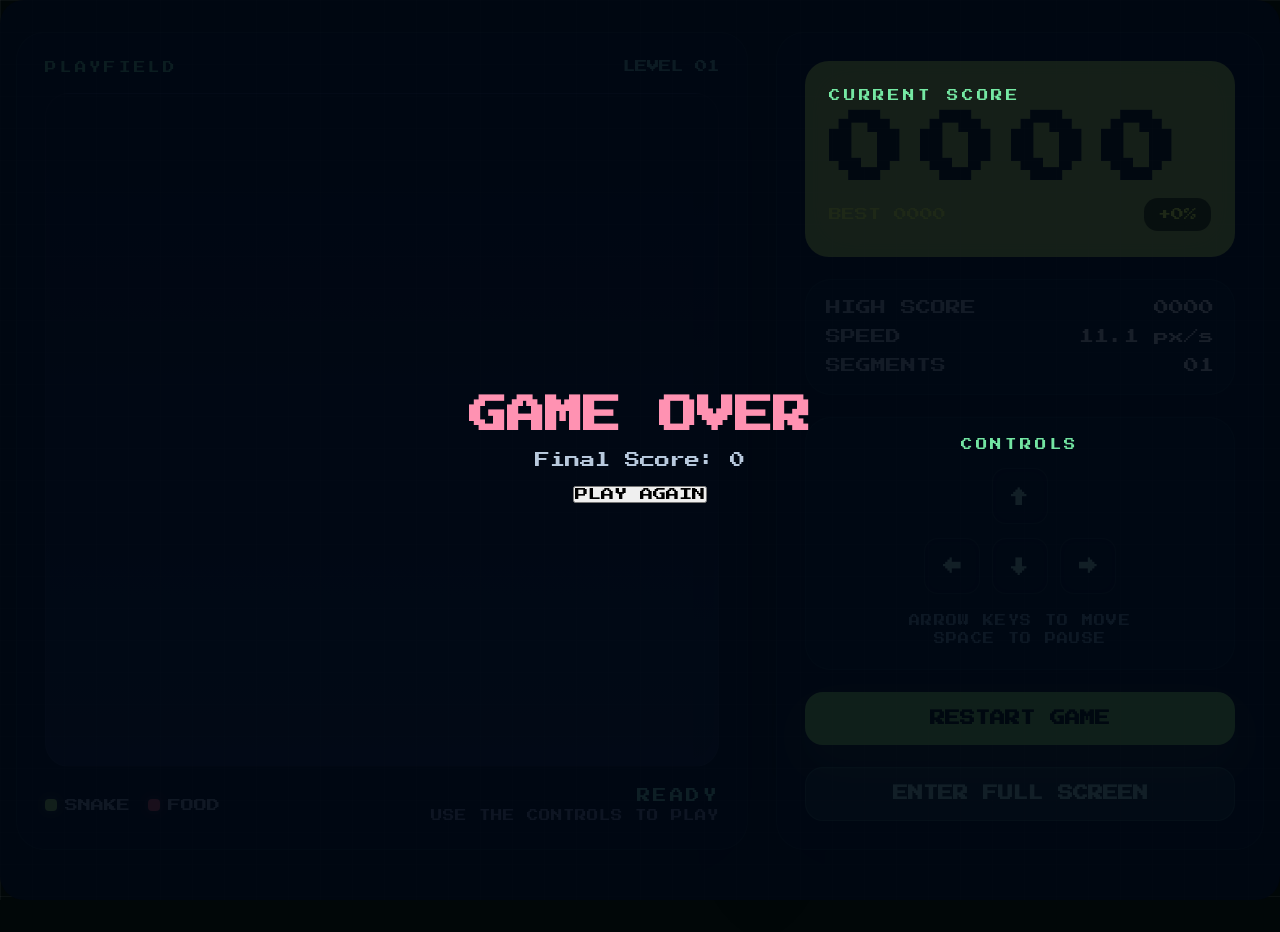
<file: index.html>
<!DOCTYPE html>
<html lang="en">
<head>
  <meta charset="UTF-8" />
  <meta name="viewport" content="width=device-width, initial-scale=1.0"/>
  <title>Cyberpunk Snake Game</title>
  <link rel="stylesheet" href="style.css" />
</head>
<body>
  <div class="app-shell">
    <section class="playfield-panel">
      <div class="panel-top">
        <span class="panel-label">PLAYFIELD</span>
        <span class="panel-level">LEVEL <span id="level">01</span></span>
      </div>

      <div class="board-wrapper">
        <canvas id="gameCanvas" width="400" height="400"></canvas>
        <div id="game-over-screen" class="overlay hidden">
          <h2>GAME OVER</h2>
          <p>Final Score: <span id="final-score">0</span></p>
          <button id="gameover-restart-btn">PLAY AGAIN</button>
        </div>
      </div>

      <div class="tray-row">
        <div class="legend-row">
          <span class="legend-item"><span class="legend-dot snake"></span> SNAKE</span>
          <span class="legend-item"><span class="legend-dot food"></span> FOOD</span>
        </div>
        <div class="ready-status">
          <span class="ready-text">READY</span>
          <span class="ready-subtext">USE THE CONTROLS TO PLAY</span>
        </div>
      </div>
    </section>

    <aside class="side-panel">
      <div class="score-card">
        <span class="card-label">CURRENT SCORE</span>
        <div class="score-display" id="score">0000</div>
        <div class="score-footer">
          <span class="best-score">BEST <span id="high-score">0000</span></span>
          <span class="score-delta" id="score-delta">+0%</span>
        </div>
      </div>

      <div class="stats-card">
        <div class="info-row">
          <span>HIGH SCORE</span>
          <span id="high-score-panel">0000</span>
        </div>
        <div class="info-row">
          <span>SPEED</span>
          <span><span id="speed">22.2</span> px/s</span>
        </div>
        <div class="info-row">
          <span>SEGMENTS</span>
          <span id="segments">01</span>
        </div>
      </div>

      <div class="controls-card">
        <div class="controls-label">CONTROLS</div>
        <div class="controls-grid">
          <div class="control-key">↑</div>
          <div class="control-row">
            <div class="control-key">←</div>
            <div class="control-key">↓</div>
            <div class="control-key">→</div>
          </div>
        </div>
        <div class="controls-hint">ARROW KEYS TO MOVE<br />SPACE TO PAUSE</div>
      </div>

      <button id="restart-btn" class="restart-btn">RESTART GAME</button>
      <button id="fullscreen-btn" class="small-button">FULL SCREEN</button>
    </aside>
  </div>

  <script src="script.js"></script>
</body>
</html>
</file>
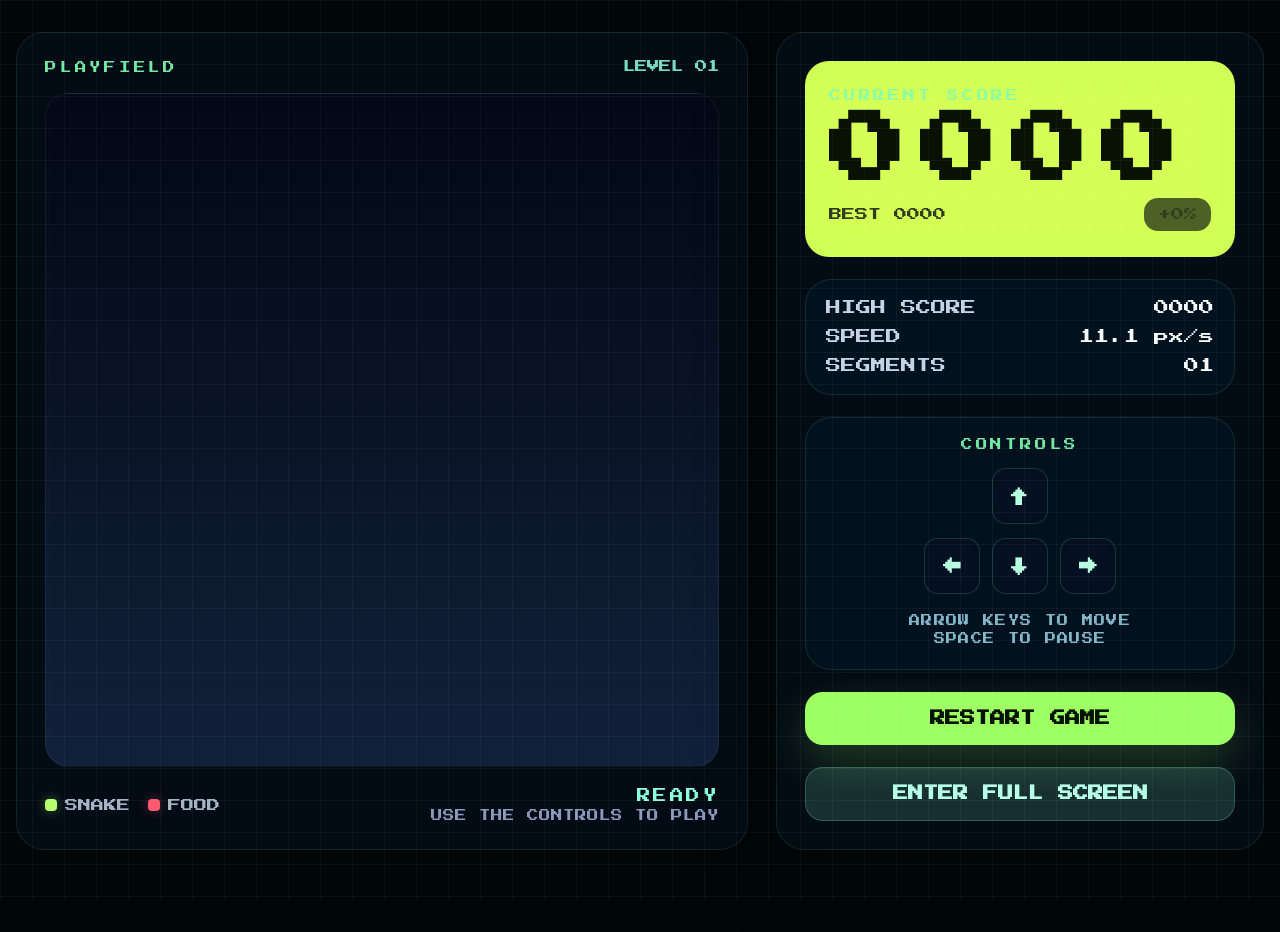
<file: Experiment-1/Snake Game/SNAKE GAME/index.html>
﻿<!DOCTYPE html>
<html lang="en">
<head>
  <meta charset="UTF-8" />
  <meta name="viewport" content="width=device-width, initial-scale=1.0"/>
  <title>Cyberpunk Snake Game</title>
  <style>
    @import url('https://fonts.googleapis.com/css2?family=Press+Start+2P&display=swap');

    * {
      margin: 0;
      padding: 0;
      box-sizing: border-box;
      font-family: 'Press Start 2P', cursive, sans-serif;
    }

    body {
      min-height: 100vh;
      background: #020809;
      color: #e6f1ff;
      overflow: hidden;
    }

    .app-shell {
      display: grid;
      grid-template-columns: minmax(420px, 1.2fr) minmax(320px, 0.8fr);
      gap: 28px;
      width: min(100%, 1280px);
      margin: 32px auto;
      padding: 0 16px 32px;
    }

    .playfield-panel,
    .side-panel {
      background: rgba(4, 12, 22, 0.96);
      border: 1px solid rgba(120, 255, 172, 0.1);
      border-radius: 28px;
      box-shadow: 0 24px 80px rgba(0, 0, 0, 0.28);
      padding: 28px;
    }

    .panel-top {
      display: flex;
      justify-content: space-between;
      align-items: center;
      gap: 14px;
      margin-bottom: 20px;
    }

    .panel-label,
    .card-label,
    .controls-label {
      color: #80ffb3;
      opacity: 0.9;
      letter-spacing: 0.24em;
      font-size: 0.72rem;
    }

    .panel-level {
      color: #8bffe3;
      opacity: 0.85;
      font-size: 0.78rem;
    }

    .board-wrapper {
      width: 100%;
      aspect-ratio: 1 / 1;
      border-radius: 24px;
      overflow: hidden;
      background: linear-gradient(180deg, rgba(2, 8, 20, 0.95), rgba(18, 34, 60, 0.95));
      border: 1px solid rgba(255, 255, 255, 0.06);
      box-shadow: inset 0 0 30px rgba(255, 255, 255, 0.02);
    }

    .board-wrapper::before {
      content: '';
      position: absolute;
      inset: 0;
      pointer-events: none;
      background-image: linear-gradient(rgba(255, 255, 255, 0.04) 1px, transparent 1px), linear-gradient(90deg, rgba(255, 255, 255, 0.04) 1px, transparent 1px);
      background-size: 32px 32px;
    }

    canvas {
      width: 100%;
      height: 100%;
      display: block;
      position: relative;
      z-index: 1;
    }

    .tray-row {
      display: flex;
      justify-content: space-between;
      align-items: center;
      margin-top: 22px;
      gap: 14px;
    }

    .legend-row {
      display: flex;
      gap: 18px;
      flex-wrap: wrap;
    }

    .legend-item {
      display: flex;
      align-items: center;
      gap: 8px;
      color: #a7b4c8;
      font-size: 0.82rem;
    }

    .legend-dot {
      width: 12px;
      height: 12px;
      border-radius: 4px;
      display: inline-block;
    }

    .legend-dot.snake {
      background: #b8ff6f;
      box-shadow: 0 0 12px rgba(184, 255, 111, 0.35);
    }

    .legend-dot.food {
      background: #ff5a70;
      box-shadow: 0 0 12px rgba(255, 90, 112, 0.35);
    }

    .ready-status {
      text-align: right;
    }

    .ready-text {
      display: block;
      color: #8bffda;
      font-size: 0.85rem;
      letter-spacing: 0.18em;
    }

    .ready-subtext {
      display: block;
      color: #8d9abe;
      font-size: 0.72rem;
      margin-top: 6px;
    }

    .side-panel {
      display: grid;
      gap: 22px;
    }

    .score-card {
      background: #d5ff56;
      border-radius: 24px;
      padding: 24px;
      color: #091202;
      box-shadow: inset 0 0 40px rgba(150, 255, 100, 0.15);
    }

    .score-display {
      margin: 16px 0 12px;
      font-size: clamp(3rem, 6vw, 5.2rem);
      font-weight: 800;
      letter-spacing: 0.18em;
      line-height: 0.9;
    }

    .score-footer {
      display: flex;
      justify-content: space-between;
      align-items: center;
      gap: 16px;
      color: #1f2a17;
      opacity: 0.9;
      font-size: 0.82rem;
    }

    .score-delta {
      background: rgba(1, 8, 12, 0.7);
      padding: 10px 14px;
      border-radius: 14px;
    }

    .stats-card,
    .controls-card {
      background: rgba(3, 18, 32, 0.9);
      border: 1px solid rgba(103, 255, 188, 0.12);
      border-radius: 26px;
      padding: 20px;
    }

    .info-row {
      display: flex;
      justify-content: space-between;
      align-items: center;
      margin-bottom: 14px;
      color: #c6d2e5;
      font-size: 0.94rem;
    }

    .info-row:last-child {
      margin-bottom: 0;
    }

    .info-row span:last-child {
      color: #f8fbff;
      font-variant-numeric: tabular-nums;
    }

    .controls-card {
      text-align: center;
    }

    .controls-grid {
      display: grid;
      grid-template-columns: 1fr;
      justify-items: center;
      gap: 14px;
      margin: 18px 0;
    }

    .control-row {
      display: grid;
      grid-template-columns: repeat(3, minmax(54px, 1fr));
      gap: 12px;
    }

    .control-key {
      width: 56px;
      height: 56px;
      display: grid;
      place-items: center;
      border: 1px solid rgba(120, 255, 172, 0.16);
      border-radius: 14px;
      background: rgba(6, 18, 36, 0.88);
      color: #b8ffdf;
      font-size: 1.1rem;
      box-shadow: inset 0 0 12px rgba(0, 0, 0, 0.2);
    }

    .controls-hint {
      color: #82b6c8;
      font-size: 0.7rem;
      line-height: 1.6;
      letter-spacing: 0.12em;
    }

    .restart-btn,
    .small-button {
      width: 100%;
      border: none;
      border-radius: 18px;
      padding: 18px 16px;
      font-size: 0.95rem;
      font-weight: 700;
      cursor: pointer;
      transition: transform 0.2s ease, filter 0.2s ease;
    }

    .restart-btn {
      background: #9eff65;
      color: #041200;
      box-shadow: 0 18px 46px rgba(159, 255, 101, 0.2);
    }

    .small-button {
      background: rgba(136, 255, 205, 0.15);
      color: #b8ffe7;
      border: 1px solid rgba(136, 255, 205, 0.22);
    }

    .restart-btn:hover,
    .small-button:hover {
      transform: translateY(-2px);
      filter: brightness(1.05);
    }

    .overlay {
      position: absolute;
      top: 0;
      left: 0;
      width: 100%;
      height: 100%;
      background: rgba(1, 7, 18, 0.9);
      display: flex;
      flex-direction: column;
      justify-content: center;
      align-items: center;
      gap: 18px;
      padding: 24px;
      border-radius: 24px;
    }

    .overlay h2 {
      color: #ff92b2;
      font-size: clamp(1.6rem, 3vw, 2.4rem);
    }

    .overlay p {
      color: #b8c9dd;
      text-align: center;
      font-size: 0.95rem;
    }

    .overlay.hidden {
      display: none;
    }

    @media (max-width: 1120px) {
      .app-shell {
        grid-template-columns: 1fr;
      }
    }

    @media (max-width: 640px) {
      .app-shell {
        gap: 18px;
        margin: 18px auto;
      }

      .playfield-panel,
      .side-panel {
        padding: 20px;
        border-radius: 22px;
      }

      .panel-top,
      .tray-row,
      .score-footer {
        flex-direction: column;
        align-items: flex-start;
      }

      .score-display {
        font-size: 3.2rem;
      }

      .control-row {
        grid-template-columns: repeat(3, 1fr);
      }
    }
  </style>
</head>
<body>
  <div class="app-shell">
    <section class="playfield-panel">
      <div class="panel-top">
        <span class="panel-label">PLAYFIELD</span>
        <span class="panel-level">LEVEL <span id="level">01</span></span>
      </div>

      <div class="board-wrapper">
        <canvas id="gameCanvas" width="400" height="400"></canvas>
        <div id="game-over-screen" class="overlay hidden">
          <h2>GAME OVER</h2>
          <p>Final Score: <span id="final-score">0</span></p>
          <button id="gameover-restart-btn">PLAY AGAIN</button>
        </div>
      </div>

      <div class="tray-row">
        <div class="legend-row">
          <span class="legend-item"><span class="legend-dot snake"></span> SNAKE</span>
          <span class="legend-item"><span class="legend-dot food"></span> FOOD</span>
        </div>
        <div class="ready-status">
          <span class="ready-text">READY</span>
          <span class="ready-subtext">USE THE CONTROLS TO PLAY</span>
        </div>
      </div>
    </section>

    <aside class="side-panel">
      <div class="score-card">
        <span class="card-label">CURRENT SCORE</span>
        <div class="score-display" id="score">0000</div>
        <div class="score-footer">
          <span class="best-score">BEST <span id="high-score">0000</span></span>
          <span class="score-delta" id="score-delta">+0%</span>
        </div>
      </div>

      <div class="stats-card">
        <div class="info-row">
          <span>HIGH SCORE</span>
          <span id="high-score-panel">0000</span>
        </div>
        <div class="info-row">
          <span>SPEED</span>
          <span><span id="speed">22.2</span> px/s</span>
        </div>
        <div class="info-row">
          <span>SEGMENTS</span>
          <span id="segments">01</span>
        </div>
      </div>

      <div class="controls-card">
        <div class="controls-label">CONTROLS</div>
        <div class="controls-grid">
          <div class="control-key">↑</div>
          <div class="control-row">
            <div class="control-key">←</div>
            <div class="control-key">↓</div>
            <div class="control-key">→</div>
          </div>
        </div>
        <div class="controls-hint">ARROW KEYS TO MOVE<br />SPACE TO PAUSE</div>
      </div>

      <button id="restart-btn" class="restart-btn">RESTART GAME</button>
      <button id="fullscreen-btn" class="small-button">FULL SCREEN</button>
    </aside>
  </div>

  <script>
    const canvas = document.getElementById("gameCanvas");
    const ctx = canvas.getContext("2d");

    const scoreEl = document.getElementById("score");
    const highScoreEl = document.getElementById("high-score");
    const highScorePanelEl = document.getElementById("high-score-panel");
    const scoreDeltaEl = document.getElementById("score-delta");
    const speedEl = document.getElementById("speed");
    const segmentsEl = document.getElementById("segments");
    const levelEl = document.getElementById("level");
    const gameOverScreen = document.getElementById("game-over-screen");
    const finalScoreEl = document.getElementById("final-score");
    const restartBtn = document.getElementById("restart-btn");
    const gameOverRestartBtn = document.getElementById("gameover-restart-btn");
    const fullscreenBtn = document.getElementById("fullscreen-btn");

    const gridSize = 20;
    let snake = [{ x: 10, y: 10 }];
    let food = { x: 15, y: 15 };
    let level = 1;
    let dx = 1;
    let dy = 0;
    let score = 0;
    let highScore = Number(localStorage.getItem("snakeHighScore")) || 0;
    let gameInterval;
    const gameSpeed = 90;

    highScoreEl.innerText = highScore;

    document.addEventListener("keydown", handleKeydown);
    restartBtn.addEventListener("click", resetGame);
    gameOverRestartBtn.addEventListener("click", resetGame);
    fullscreenBtn.addEventListener("click", toggleFullScreen);
    window.addEventListener("resize", onWindowResize);
    document.addEventListener("fullscreenchange", onFullScreenChange);

    function getTileCount() {
      return canvas.width / gridSize;
    }

    function resizeCanvas() {
      const margin = 80;
      const maxSize = Math.min(window.innerWidth - margin, window.innerHeight - margin - 120);
      const size = Math.max(gridSize * 12, Math.floor(maxSize / gridSize) * gridSize);
      canvas.width = size;
      canvas.height = size;
    }

    function startGame() {
      resizeCanvas();
      if (gameInterval) {
        clearInterval(gameInterval);
      }
      updateHud();
      gameInterval = setInterval(gameLoop, gameSpeed);
      fullscreenBtn.innerText = document.fullscreenElement ? "EXIT FULL SCREEN" : "ENTER FULL SCREEN";
    }

    function gameLoop() {
      updateSnake();
      if (checkGameOver()) {
        handleGameOver();
        return;
      }
      clearCanvas();
      drawFood();
      drawSnake();
    }

    function clearCanvas() {
      const gradient = ctx.createLinearGradient(0, 0, canvas.width, canvas.height);
      gradient.addColorStop(0, "#090a10");
      gradient.addColorStop(1, "#0b1120");
      ctx.fillStyle = gradient;
      ctx.fillRect(0, 0, canvas.width, canvas.height);

      ctx.strokeStyle = "rgba(255, 255, 255, 0.04)";
      for (let i = 0; i <= canvas.width; i += gridSize) {
        ctx.beginPath();
        ctx.moveTo(i, 0);
        ctx.lineTo(i, canvas.height);
        ctx.stroke();
        ctx.beginPath();
        ctx.moveTo(0, i);
        ctx.lineTo(canvas.width, i);
        ctx.stroke();
      }
    }

    function drawSnake() {
      snake.forEach((segment, index) => {
        if (index === 0) {
          ctx.fillStyle = "#72ffe7";
          ctx.shadowBlur = 18;
          ctx.shadowColor = "rgba(114, 255, 231, 0.8)";
        } else {
          ctx.fillStyle = "#2ad3b5";
          ctx.shadowBlur = 8;
          ctx.shadowColor = "rgba(42, 211, 181, 0.35)";
        }
        ctx.fillRect(
          segment.x * gridSize + 2,
          segment.y * gridSize + 2,
          gridSize - 4,
          gridSize - 4
        );
      });
      ctx.shadowBlur = 0;
    }

    function updateSnake() {
      const head = { x: snake[0].x + dx, y: snake[0].y + dy };
      snake.unshift(head);

      if (head.x === food.x && head.y === food.y) {
        score += 10;
        scoreEl.innerText = score;
        generateFood();
      } else {
        snake.pop();
      }
    }

    function generateFood() {
      const tileCount = getTileCount();
      let nextFood;
      do {
        nextFood = {
          x: Math.floor(Math.random() * tileCount),
          y: Math.floor(Math.random() * tileCount),
        };
      } while (snake.some(segment => segment.x === nextFood.x && segment.y === nextFood.y));

      food = nextFood;
    }

    function drawFood() {
      ctx.fillStyle = "#ff4fb8";
      ctx.shadowBlur = 16;
      ctx.shadowColor = "rgba(255, 79, 184, 0.8)";
      ctx.beginPath();
      ctx.arc(
        food.x * gridSize + gridSize / 2,
        food.y * gridSize + gridSize / 2,
        gridSize / 2 - 3,
        0,
        Math.PI * 2
      );
      ctx.fill();
      ctx.shadowBlur = 0;
    }

    function updateHud() {
      scoreEl.innerText = score.toString().padStart(4, "0");
      highScoreEl.innerText = highScore.toString().padStart(4, "0");
      highScorePanelEl.innerText = highScore.toString().padStart(4, "0");
      scoreDeltaEl.innerText = getScoreDelta();
      speedEl.innerText = (1000 / gameSpeed).toFixed(1);
      segmentsEl.innerText = snake.length.toString().padStart(2, "0");
      levelEl.innerText = level.toString().padStart(2, "0");
    }

    function getScoreDelta() {
      if (highScore === 0) return "+0%";
      return `+${Math.round((score / highScore) * 100)}%`;
    }

    function handleKeydown(e) {
      if (e.key === " ") {
        e.preventDefault();
        togglePause();
        return;
      }
      changeDirection(e);
    }

    function changeDirection(e) {
      const key = e.key.toLowerCase();
      if ((key === "arrowup" || key === "w") && dy === 0) { dx = 0; dy = -1; }
      if ((key === "arrowdown" || key === "s") && dy === 0) { dx = 0; dy = 1; }
      if ((key === "arrowleft" || key === "a") && dx === 0) { dx = -1; dy = 0; }
      if ((key === "arrowright" || key === "d") && dx === 0) { dx = 1; dy = 0; }
    }

    function checkGameOver() {
      const tileCount = getTileCount();
      const head = snake[0];
      if (head.x < 0 || head.x >= tileCount || head.y < 0 || head.y >= tileCount) return true;
      return snake.slice(1).some(segment => segment.x === head.x && segment.y === head.y);
    }

    function handleGameOver() {
      clearInterval(gameInterval);
      finalScoreEl.innerText = score;
      if (score > highScore) {
        highScore = score;
        localStorage.setItem("snakeHighScore", highScore);
      }
      updateHud();
      gameOverScreen.classList.remove("hidden");
    }

    function togglePause() {
      if (gameInterval) {
        clearInterval(gameInterval);
        gameInterval = null;
        gameOverScreen.classList.remove("hidden");
        gameOverScreen.querySelector("h2").innerText = "PAUSED";
        gameOverScreen.querySelector("p").innerText = "Press SPACE to resume";
        return;
      }
      gameOverScreen.querySelector("h2").innerText = "PAUSED";
      gameOverScreen.querySelector("p").innerText = "Press SPACE to resume";
      gameOverScreen.classList.add("hidden");
      startGame();
    }

    function resetGame() {
      snake = [{ x: Math.floor(getTileCount() / 2), y: Math.floor(getTileCount() / 2) }];
      dx = 1;
      dy = 0;
      score = 0;
      level = 1;
      updateHud();
      generateFood();
      finalScoreEl.innerText = score;
      gameOverScreen.classList.add("hidden");
      gameOverScreen.querySelector("h2").innerText = "GAME OVER";
      gameOverScreen.querySelector("p").innerText = `Final Score: ${score}`;
      startGame();
    }

    function toggleFullScreen() {
      if (!document.fullscreenElement) {
        document.documentElement.requestFullscreen().catch(() => {});
      } else {
        document.exitFullscreen().catch(() => {});
      }
    }

    function onWindowResize() {
      resizeCanvas();
    }

    function onFullScreenChange() {
      fullscreenBtn.innerText = document.fullscreenElement ? "EXIT FULL SCREEN" : "ENTER FULL SCREEN";
      resizeCanvas();
    }

    startGame();
  </script>
</body>
</html>
</file>
<file: style.css>
@import url('https://fonts.googleapis.com/css2?family=Press+Start+2P&display=swap');

* {
  margin: 0;
  padding: 0;
  box-sizing: border-box;
  font-family: 'Press Start 2P', cursive, sans-serif;
}

body {
  min-height: 100vh;
  background: #020809;
  color: #e6f1ff;
  overflow: hidden;
}

.app-shell {
  display: grid;
  grid-template-columns: minmax(420px, 1.2fr) minmax(320px, 0.8fr);
  gap: 28px;
  width: min(100%, 1280px);
  margin: 32px auto;
  padding: 0 16px 32px;
}

.playfield-panel,
.side-panel {
  background: rgba(4, 12, 22, 0.96);
  border: 1px solid rgba(120, 255, 172, 0.1);
  border-radius: 28px;
  box-shadow: 0 24px 80px rgba(0, 0, 0, 0.28);
  padding: 28px;
}

.panel-top {
  display: flex;
  justify-content: space-between;
  align-items: center;
  gap: 14px;
  margin-bottom: 20px;
}

.panel-label,
.card-label,
.controls-label {
  color: #80ffb3;
  opacity: 0.9;
  letter-spacing: 0.24em;
  font-size: 0.72rem;
}

.panel-level {
  color: #8bffe3;
  opacity: 0.85;
  font-size: 0.78rem;
}

.board-wrapper {
  width: 100%;
  aspect-ratio: 1 / 1;
  border-radius: 24px;
  overflow: hidden;
  background: linear-gradient(180deg, rgba(2, 8, 20, 0.95), rgba(18, 34, 60, 0.95));
  border: 1px solid rgba(255, 255, 255, 0.06);
  box-shadow: inset 0 0 30px rgba(255, 255, 255, 0.02);
}

.canvas-grid {
  position: relative;
}

.board-wrapper::before {
  content: '';
  position: absolute;
  inset: 0;
  pointer-events: none;
  background-image: linear-gradient(rgba(255, 255, 255, 0.04) 1px, transparent 1px), linear-gradient(90deg, rgba(255, 255, 255, 0.04) 1px, transparent 1px);
  background-size: 32px 32px;
}

canvas {
  width: 100%;
  height: 100%;
  display: block;
  position: relative;
  z-index: 1;
}

.tray-row {
  display: flex;
  justify-content: space-between;
  align-items: center;
  margin-top: 22px;
  gap: 14px;
}

.legend-row {
  display: flex;
  gap: 18px;
  flex-wrap: wrap;
}

.legend-item {
  display: flex;
  align-items: center;
  gap: 8px;
  color: #a7b4c8;
  font-size: 0.82rem;
}

.legend-dot {
  width: 12px;
  height: 12px;
  border-radius: 4px;
  display: inline-block;
}

.legend-dot.snake {
  background: #b8ff6f;
  box-shadow: 0 0 12px rgba(184, 255, 111, 0.35);
}

.legend-dot.food {
  background: #ff5a70;
  box-shadow: 0 0 12px rgba(255, 90, 112, 0.35);
}

.ready-status {
  text-align: right;
}

.ready-text {
  display: block;
  color: #8bffda;
  font-size: 0.85rem;
  letter-spacing: 0.18em;
}

.ready-subtext {
  display: block;
  color: #8d9abe;
  font-size: 0.72rem;
  margin-top: 6px;
}

.side-panel {
  display: grid;
  gap: 22px;
}

.score-card {
  background: #d5ff56;
  border-radius: 24px;
  padding: 24px;
  color: #091202;
  box-shadow: inset 0 0 40px rgba(150, 255, 100, 0.15);
}

.score-display {
  margin: 16px 0 12px;
  font-size: clamp(3rem, 6vw, 5.2rem);
  font-weight: 800;
  letter-spacing: 0.18em;
  line-height: 0.9;
}

.score-footer {
  display: flex;
  justify-content: space-between;
  align-items: center;
  gap: 16px;
  color: #1f2a17;
  opacity: 0.9;
  font-size: 0.82rem;
}

.score-delta {
  background: rgba(1, 8, 12, 0.7);
  padding: 10px 14px;
  border-radius: 14px;
}

.stats-card,
.controls-card {
  background: rgba(3, 18, 32, 0.9);
  border: 1px solid rgba(103, 255, 188, 0.12);
  border-radius: 26px;
  padding: 20px;
}

.info-row {
  display: flex;
  justify-content: space-between;
  align-items: center;
  margin-bottom: 14px;
  color: #c6d2e5;
  font-size: 0.94rem;
}

.info-row:last-child {
  margin-bottom: 0;
}

.info-row span:last-child {
  color: #f8fbff;
  font-variant-numeric: tabular-nums;
}

.controls-card {
  text-align: center;
}

.controls-grid {
  display: grid;
  grid-template-columns: 1fr;
  justify-items: center;
  gap: 14px;
  margin: 18px 0;
}

.control-row {
  display: grid;
  grid-template-columns: repeat(3, minmax(54px, 1fr));
  gap: 12px;
}

.control-key {
  width: 56px;
  height: 56px;
  display: grid;
  place-items: center;
  border: 1px solid rgba(120, 255, 172, 0.16);
  border-radius: 14px;
  background: rgba(6, 18, 36, 0.88);
  color: #b8ffdf;
  font-size: 1.1rem;
  box-shadow: inset 0 0 12px rgba(0, 0, 0, 0.2);
}

.controls-hint {
  color: #82b6c8;
  font-size: 0.7rem;
  line-height: 1.6;
  letter-spacing: 0.12em;
}

.restart-btn,
.small-button {
  width: 100%;
  border: none;
  border-radius: 18px;
  padding: 18px 16px;
  font-size: 0.95rem;
  font-weight: 700;
  cursor: pointer;
  transition: transform 0.2s ease, filter 0.2s ease;
}

.restart-btn {
  background: #9eff65;
  color: #041200;
  box-shadow: 0 18px 46px rgba(159, 255, 101, 0.2);
}

.small-button {
  background: rgba(136, 255, 205, 0.15);
  color: #b8ffe7;
  border: 1px solid rgba(136, 255, 205, 0.22);
}

.restart-btn:hover,
.small-button:hover {
  transform: translateY(-2px);
  filter: brightness(1.05);
}

.overlay {
  position: absolute;
  top: 0;
  left: 0;
  width: 100%;
  height: 100%;
  background: rgba(1, 7, 18, 0.9);
  display: flex;
  flex-direction: column;
  justify-content: center;
  align-items: center;
  gap: 18px;
  padding: 24px;
  border-radius: 24px;
}

.overlay h2 {
  color: #ff92b2;
  font-size: clamp(1.6rem, 3vw, 2.4rem);
}

.overlay p {
  color: #b8c9dd;
  text-align: center;
  font-size: 0.95rem;
}

.overlay.hidden {
  display: none;
}

@media (max-width: 1120px) {
  .app-shell {
    grid-template-columns: 1fr;
  }
}

@media (max-width: 640px) {
  .app-shell {
    gap: 18px;
    margin: 18px auto;
  }

  .playfield-panel,
  .side-panel {
    padding: 20px;
    border-radius: 22px;
  }

  .panel-top,
  .tray-row,
  .score-footer {
    flex-direction: column;
    align-items: flex-start;
  }

  .score-display {
    font-size: 3.2rem;
  }

  .control-row {
    grid-template-columns: repeat(3, 1fr);
  }
}
</file>
